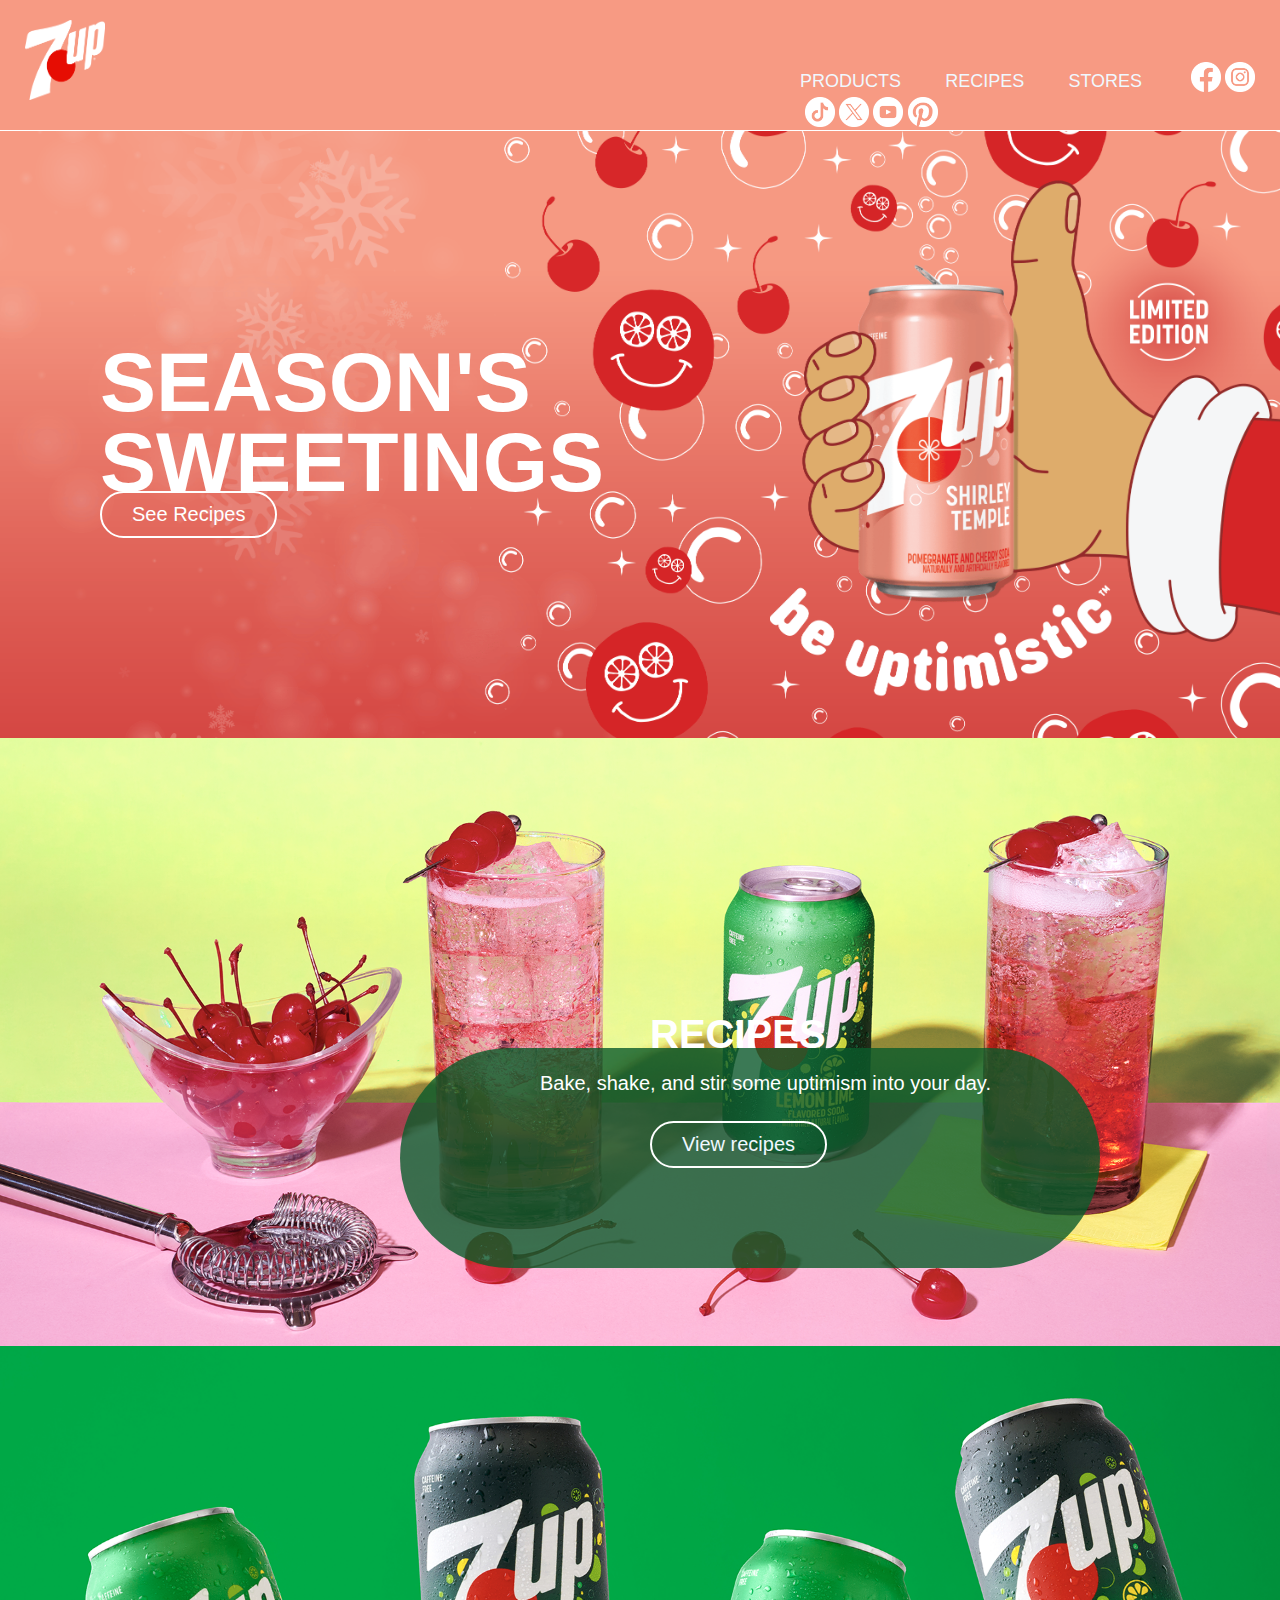
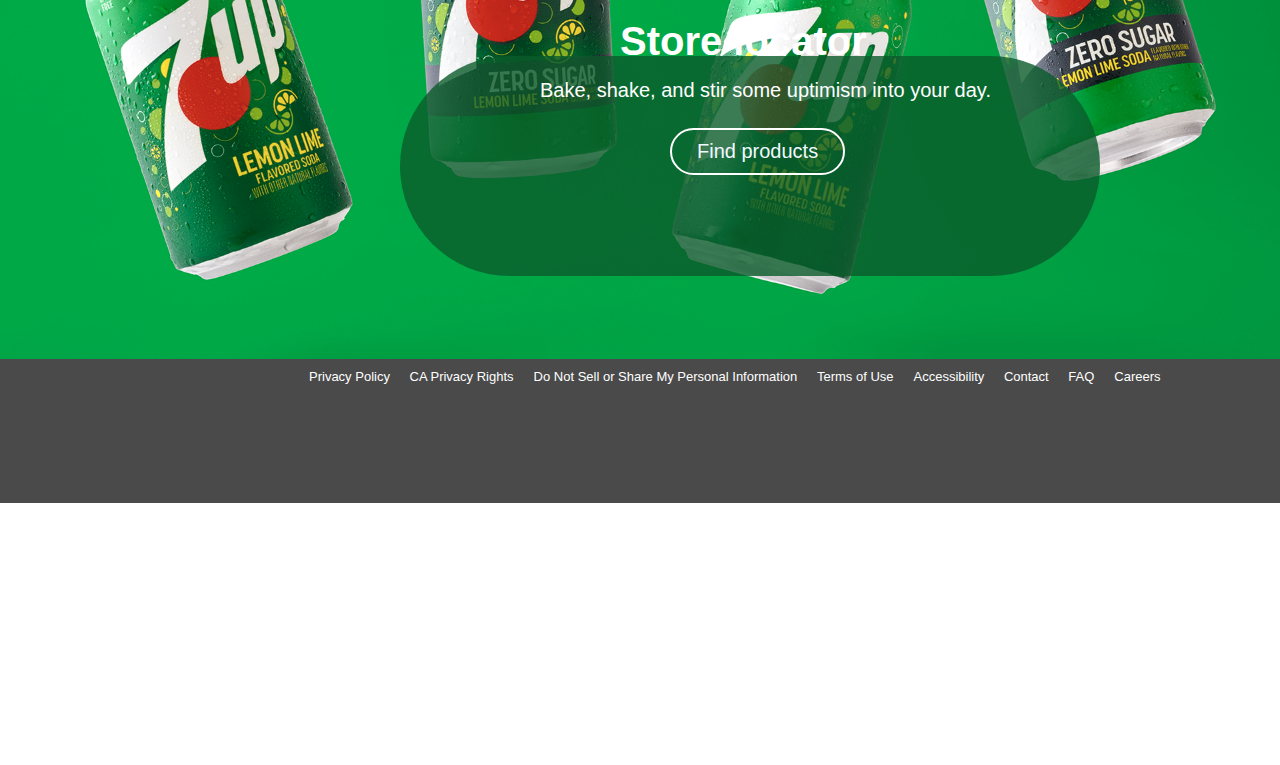
<file: index.html>
<!DOCTYPE html>
<html lang="en">
<head>
    <meta charset="UTF-8">
    <meta name="viewport" content="width=device-width, initial-scale=1.0">
    <title>7UP</title>
    <link href="style.css" rel="stylesheet">
    <link rel="icon" href="7up-cover.jpg">
</head>
<body>
    <div class="header1">
        <div class="header2">
        <img class="logo1" src="7up-logo-large.webp" alt="7uplogo">
        <div class="product">

                <a href="product.html">PRODUCTS</a>
                <a href="recipes">RECIPES</a>
                <a href="stores">STORES</a>
                <img class="facebood" src="facebook.webp">
                <img class="inta" src="insta.webp">
                <img class="tictok" src="tick.webp">
                <img class="twitter" src="twitter.webp">
                <img class="youtube" src="youtube.webp">
                <img class="pintrest" src="pintrest.webp">
                
        </div>
    </div>
    </div>
    <div class="div2">
        <img class="image1" src="image3.webp">
        <h1 class="season">SEASON'S<br>SWEETINGS</h1>
        <p class="mainbutton">See Recipes</p>
    </div>
    <div class="div3">
        
        <img class="image2" src="logo2.webp" style="margin-top: -10px;">
        <div class="green">

        </div>
        <h1 class="recipes">RECIPES</h1>
        <p class="par">Bake, shake, and stir some uptimism into your day.

        </p>
        <p CLASS="button1">View recipes</p>
    </div>
    <div class="div4">
        
        <img class="image3" src="logo3.webp" style="margin-top: -10px;">
        <div class="green1">

        </div>
        <h1 class="recipes1">Store locator</h1>
        <p class="par1">Bake, shake, and stir some uptimism into your day.

        </p>
        <p CLASS="button2">Find products</p>
    </div>
    </div>
    <div class="finish" style="margin-top: -10px;">
        <p class="last">
            <p>Privacy Policy </p>
            <p>CA Privacy Rights</p>
            <p> Do Not Sell or Share My Personal Information </p>
            <p>Terms of Use</p>
            <p> Accessibility</p><p> Contact </p>
            <p>FAQ</p>
            <p> Careers</p>
            <ui>
            <p1>7UP and BE UPTIMISTIC are trademarks of Dr Pepper/Seven Up, Inc. © 2024 Dr Pepper/Seven Up, Inc.</p1>
        

    </div>

    

    
</body>
</html>
</file>
<file: style.css>
body{
    margin:0%;
    overflow: hidden;
    overflow-y: scroll;
}
.header1{
width: 100%;
height: 130px;
background: rgb(247, 154,131);
border-bottom: 1px solid white;
}
.header2{
    width: 100%;
    height: 130px;
    background: rgb(247, 154,131);
    border-bottom: 1px solid white;
    position: fixed;
    z-index: 1000;
    }
.mainbutton{
    top:55%;
    position: absolute;
   left:100px;
    font-size: 20px;
    font-family:'Lucida Sans', 'Lucida Sans Regular', 'Lucida Grande', 'Lucida Sans Unicode', Geneva, Verdana, sans-serif;
    color: white;
    background-color: transparent;
    border: 2px solid white;
    border-radius: 29px ;
    border-color: rgb(255, 255, 255);
    padding:10px 30px;
    
}

.logo1{
    width: 80px;
    height: 80px;
    position: relative;
    top: 20px;
    left: 25px;
}
.product {
    color: aliceblue;
    font-size: 15px;
    font-family: 'Gill Sans', 'Gill Sans MT', Calibri, 'Trebuchet MS', sans-serif;
    position: absolute;
    top:57px;
    left: 800px;

}
.product a{
    font-size: larger;
    font-family: 'Gill Sans', 'Gill Sans MT', Calibri, 'Trebuchet MS', sans-serif;
    color:aliceblue;
    margin: 20px;
    text-decoration:none;
    position: relative;
    right: 20px;
  
   
}
a:hover{
    text-decoration: underline;
}
.mainpic{
    height: 700px;
    width: 100%;
}
.product img{
    width: 30px;
    height: 30px;
    position: relative;
    top:5px;
  left:5px;
}
.div2{
    width:100%;
   position: relative;
   
}
.div2 img{
    width: 100%;
    height:auto;
}
.season{
    
    top:25%;
    position: absolute;
   left:100px;
    font-size: 84px;
    font-family:'poppins','montserrat','raleway',sans-serif;
    font-weight: 700;
    line-height: 80px;
    color: white;
}
.div3{
    width: 100%;
    position: relative;
}
.div3 img{
    width: 100%;
    height: auto;
}
.recipes{
    
    top:39%;
    position: absolute;
   left:650px;
    font-size: 40px;
    font-family:Arial, Helvetica, sans-serif;
    color: white;
}
.par{ 
    top:50%;
    position: absolute;
   left:540px;
    font-size: 20px;
    font-family:Arial, Helvetica, sans-serif;
    color: white;
}
.button1{
    top:58%;
    position: absolute;
   left:650px;
    font-size: 20px;
    font-family:'Lucida Sans', 'Lucida Sans Regular', 'Lucida Grande', 'Lucida Sans Unicode', Geneva, Verdana, sans-serif;
    color: aliceblue;
    background-color: transparent;
    border-radius: 29px ;
    border: 2px solid white;
    border-color: white;
    padding:10px 30px;
    
}
.button1:hover{
    color: darkgray;
    font-weight: bolder;
}
.green{
    width: 700px;
    height: 220px;
    border-radius: 120px;
    background-color:rgba(10, 91, 43, 0.8);
    position: absolute;
    left: 400px;
    top:300px;
}
.div4{
    width: 100%;
    position: relative;
}
.div4 img{
    width: 100%;
    height: auto;
}
.recipes1{
    
    top:39%;
    position: absolute;
   left:620px;
    font-size: 40px;
    font-family:Arial, Helvetica, sans-serif;
    color: white;
}
.par1{ 
    top:50%;
    position: absolute;
   left:540px;
    font-size: 20px;
    font-family:Arial, Helvetica, sans-serif;
    color: white;
}
.button2{
    top:58%;
    position: absolute;
   left:670px;
    font-size: 20px;
    font-family:Arial, Helvetica, sans-serif;
    color: aliceblue;
    background-color: transparent;
    border-radius: 29px ;
    border: 2px solid white;
    border-color: white;
    padding:10px 25px;
    
}

.green1{
    width: 700px;
    height: 220px;
    border-radius: 120px;
    background-color:rgba(10, 91, 43, 0.8);
    position: absolute;
    left: 400px;
    top:300px;
}
.finish{
    width: 100%;
    height: 150px;
    background:rgb(74, 74, 74);
}
.finish p{
    font-family: Arial, Helvetica, sans-serif;
    font-size: small;
   padding-left: 10px;
   position: relative;
   left: 280px;
   top:14px;
    margin:3px;
    display: inline;
    color: white;
}
.finish p1{
    font-family: Arial, Helvetica, sans-serif;
    font-size: small;
    position: absolute;
    right: 480px;
    top:2350px;
     color: white;
 }
</file>
